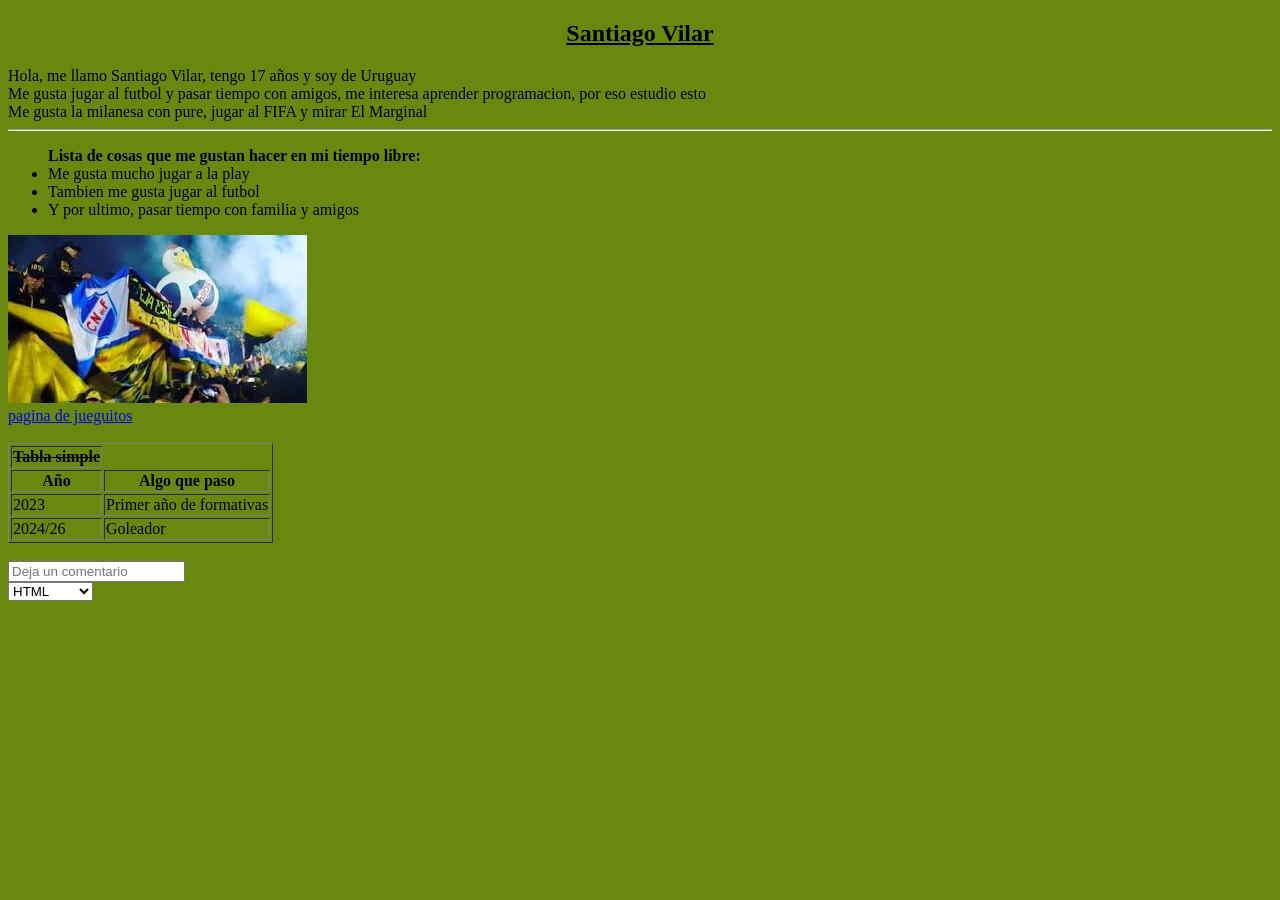
<file: Ejercicio 1/index.html>
<!DOCTYPE html>
<html lang="en">
<head>
    <meta charset="UTF-8">
    <meta name="viewport" content="width=device-width, initial-scale=1.0">
    <title>Santiago Vilar</title>
</head>
<body>
    

    <h2><u>Santiago Vilar</u></h2>
<p1>Hola, me llamo Santiago Vilar, tengo 17 años y soy de Uruguay <br></p1>
<div>
<p2>Me gusta jugar al futbol y pasar tiempo con amigos, me interesa aprender programacion, por eso estudio esto</p2>
</div><div>
<p3>Me gusta la milanesa con pure, jugar al FIFA y mirar El Marginal</p3>
</div><hr><div>
<p4><ul><b>Lista de cosas que me gustan hacer en mi tiempo libre:</b>
    <li>Me gusta mucho jugar a la play</li>
    <li>Tambien me gusta jugar al futbol</li>
    <li>Y por ultimo, pasar tiempo con familia y amigos</li>
</ul>

</p4>
</div>
<img src="img/images.jpg" alt="Imagen de Santiago Vilar">
<div>
<a href="https://es.y8.com/" target="_blank">pagina de jueguitos</a>
</div>
<br>
<table border="1">
<th><s>Tabla simple</s></th>
    <tr>
        <th>Año</th>
        <th>Algo que paso</th>
    </tr>
    <tr>
        <td>2023</td>
        <td>Primer año de formativas</td>
    </tr>
    <tr>
        <td>2024/26</td>
        <td>Goleador</td>
    </tr>
</table>
<br>
<input type="text" placeholder="Deja un comentario" required>
<br>
<select name="selecciona" id="">
<option value="1">HTML</option>
<option value="2">CSS</option>
<option value="3">JavaScript</option>

</select>

<style> body { background-color: rgb(104, 136, 15); } </style>
<style> h2 { text-align: center; } </style>





</body>
</html>
</file>
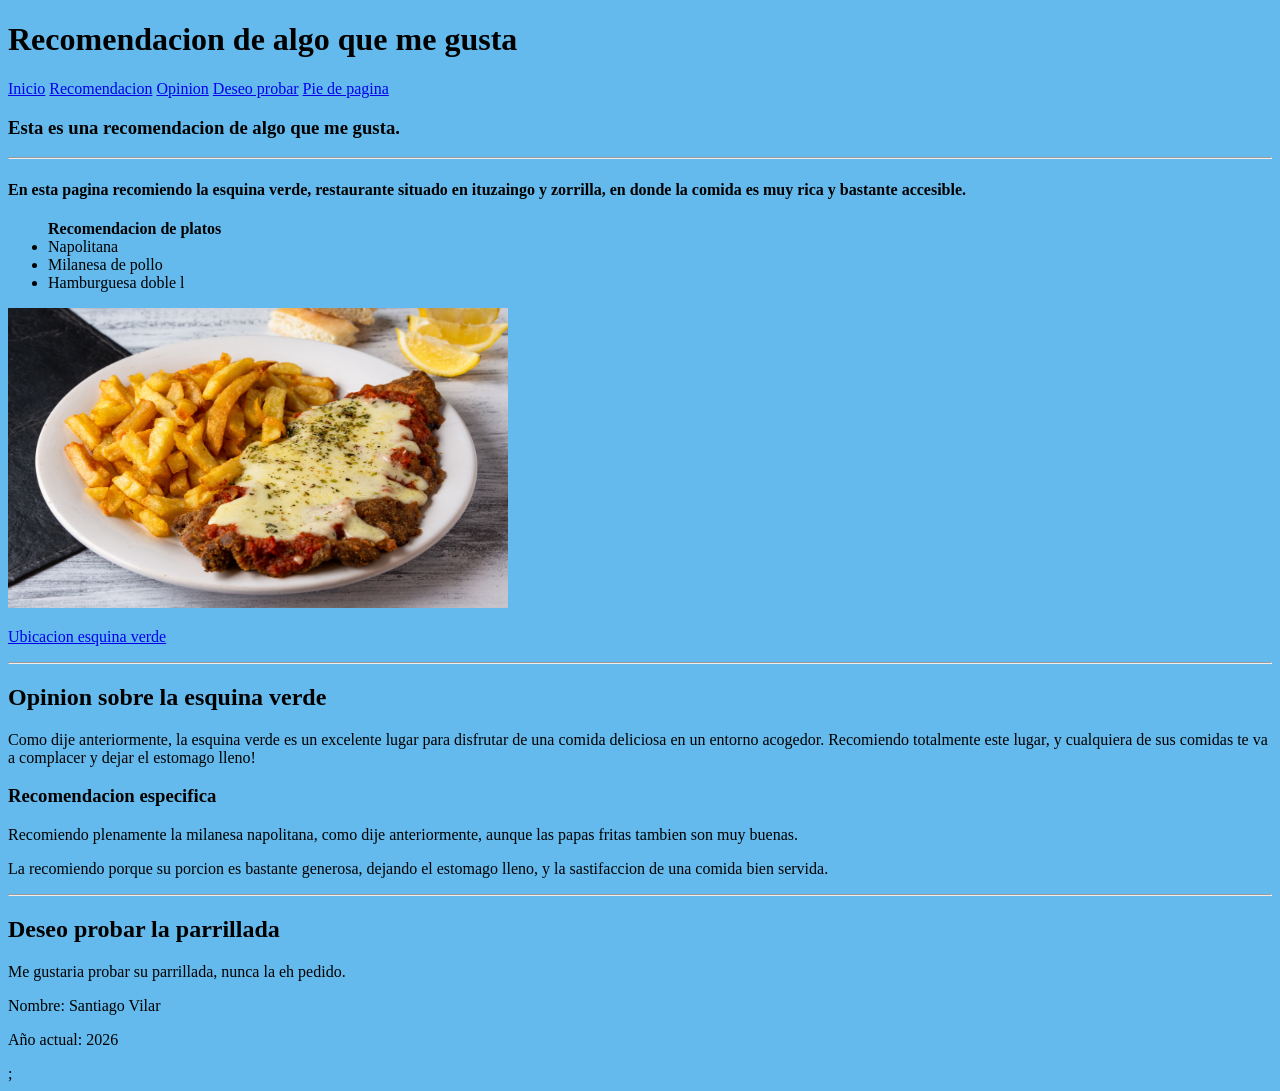
<file: Ejercicio 2/index.html>
<!DOCTYPE html>
<html lang="en">
<head>
    <meta charset="UTF-8">
    <meta name="viewport" content="width=device-width, initial-scale=1.0">
    <title>Recomendacion de algo que me gusta</title>
</head>
<body>
    <header>
<h1>Recomendacion de algo que me gusta</h1>
<nav>
            <a href="#Inicio">Inicio</a>
            <a href="#Recomendacion">Recomendacion</a>
            <a href="#Opinion">Opinion</a>
            <a href="#Deseo_probar">Deseo probar</a>
            <a href="#Pie_de_pagina">Pie de pagina</a>
        </nav>
        <p id="Inicio"><h3>Esta es una recomendacion de algo que me gusta.</H3></p>
    </header>
    <hr>
    <p id="Recomendacion"><h4>En esta pagina recomiendo la esquina verde, restaurante situado en ituzaingo y zorrilla, en donde la comida es muy rica y bastante accesible.</h4></p>
    <ul><b>Recomendacion de platos</b>
        <li>Napolitana</li>
        <li>Milanesa de pollo</li>
        <li>Hamburguesa doble l</li>
    </ul>
    <img src="img/GHX4HJD7FRHQVN7UN7P7TIPJ34.avif" alt="milanesa"Width="500" height="300">
    <p><a href="https://maps.app.goo.gl/72KdU4RFh5AfC6BY8" target="_blank">Ubicacion esquina verde</a></p>
    <hr>
<section id="Opinion"> <h2>Opinion sobre la esquina verde</h2>
    <p>Como dije anteriormente, la esquina verde es un excelente lugar para disfrutar de una comida deliciosa en un entorno acogedor. Recomiendo totalmente este lugar, y cualquiera de sus comidas te va a complacer y dejar el estomago lleno!</p>
<article> <h3>Recomendacion especifica</h3>
    <p>Recomiendo plenamente la milanesa napolitana, como dije anteriormente, aunque las papas fritas tambien son muy buenas.</p>
    <p>La recomiendo porque su porcion es bastante generosa, dejando el estomago lleno, y la sastifaccion de una comida bien servida.</p>
</article></section>
    <hr>
<section id="Deseo_probar"> <h2> Deseo probar la parrillada</h2>
    <p>Me gustaria probar su parrillada, nunca la eh pedido. </p></section>
    <footer id="Pie_de_pagina"><p>Nombre: Santiago Vilar</p>
    <p>Año actual: 2026</p></footer>

<style>body { background-color: #64baec;}
    text-align: center;
</style>;










</body>
</html>
</file>
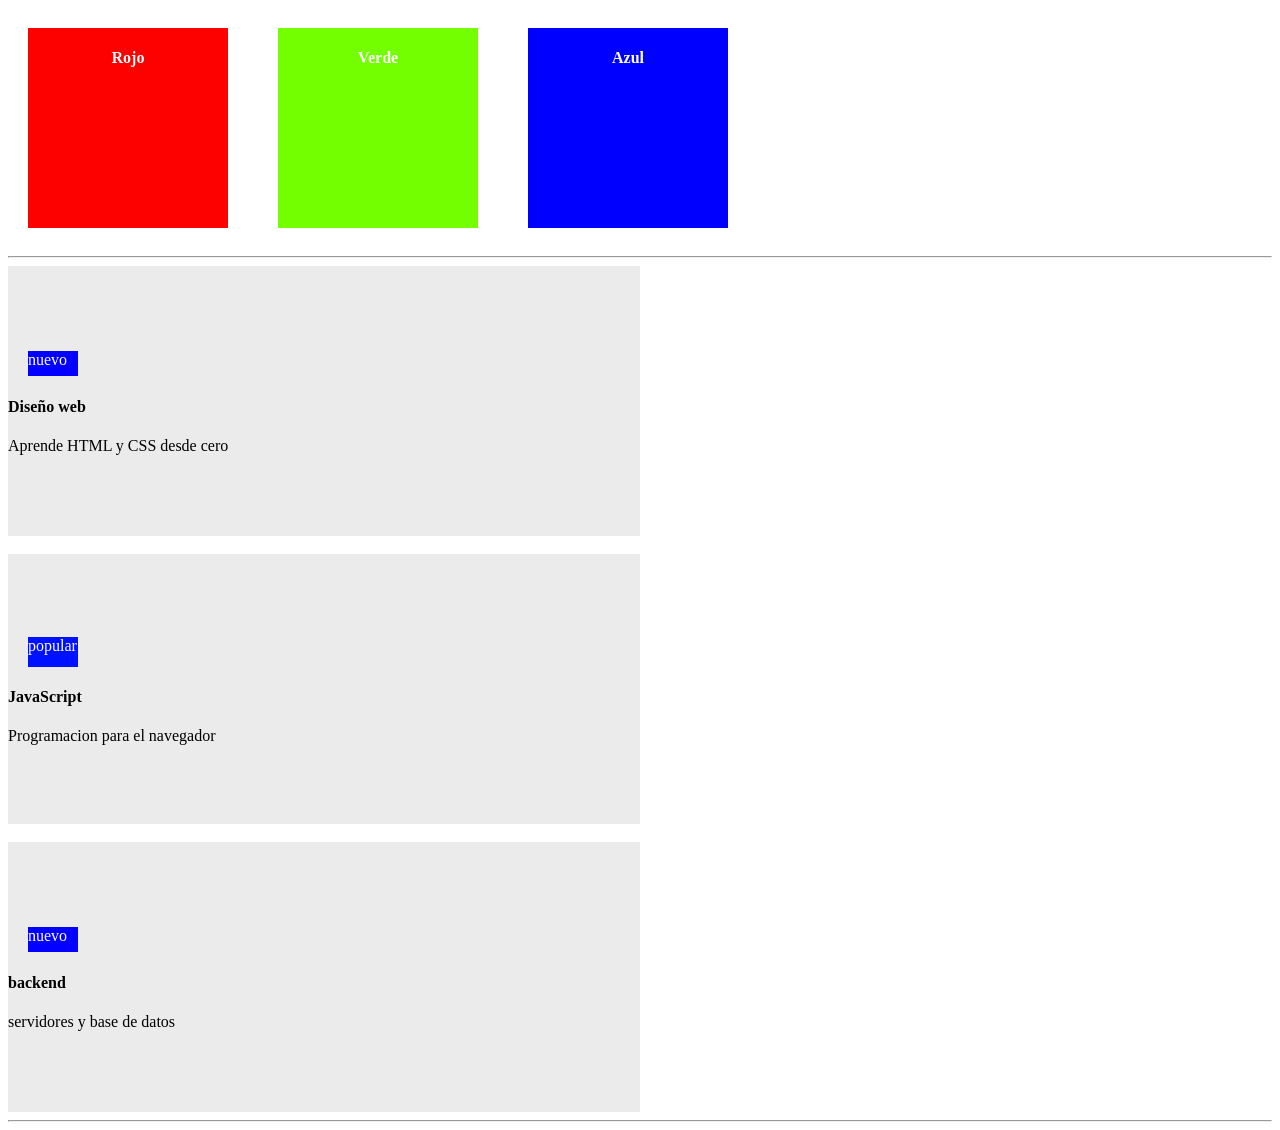
<file: Ejercicio 5/index.html>
<!DOCTYPE html>
<html lang="en">
<head>
    <meta charset="UTF-8">
    <meta name="viewport" content="width=device-width, initial-scale=1.0">
    <link rel="stylesheet" href="style.css">
    <title>Document</title>
</head>
<body>
<section style="display: flex; gap: 10px;">
<div class="bloquerojo">
    <h4 class="rojo">Rojo</h4>
    </div>


    <div class="bloqueverde">
    <h4 class="verde">Verde</h4>
    </div>

    <div class="bloqueazul">
    <h4 class="azul">Azul</h4>
    </div>
</section>
<hr>
<Section class="fondo">
    
<div>
    <p class="bloquenuevo">nuevo</p>
    <h4>Diseño web</h4>
    <p>Aprende HTML y CSS desde cero</p>
</div>
</Section>
<br>

<section class="fondo2">
    <div>
        <p class="bloquepopular">popular</p>
        <h4>JavaScript</h4>
        <p>Programacion para el navegador</p>
    </div>
</section><br>

<section class="fondo3">
    <div>
        <p class="bloquenuevo">nuevo</p>
        <h4>backend</h4>
        <p>servidores y base de datos</p>
    </div>
</section>
<hr>

</body>
</html>
</file>
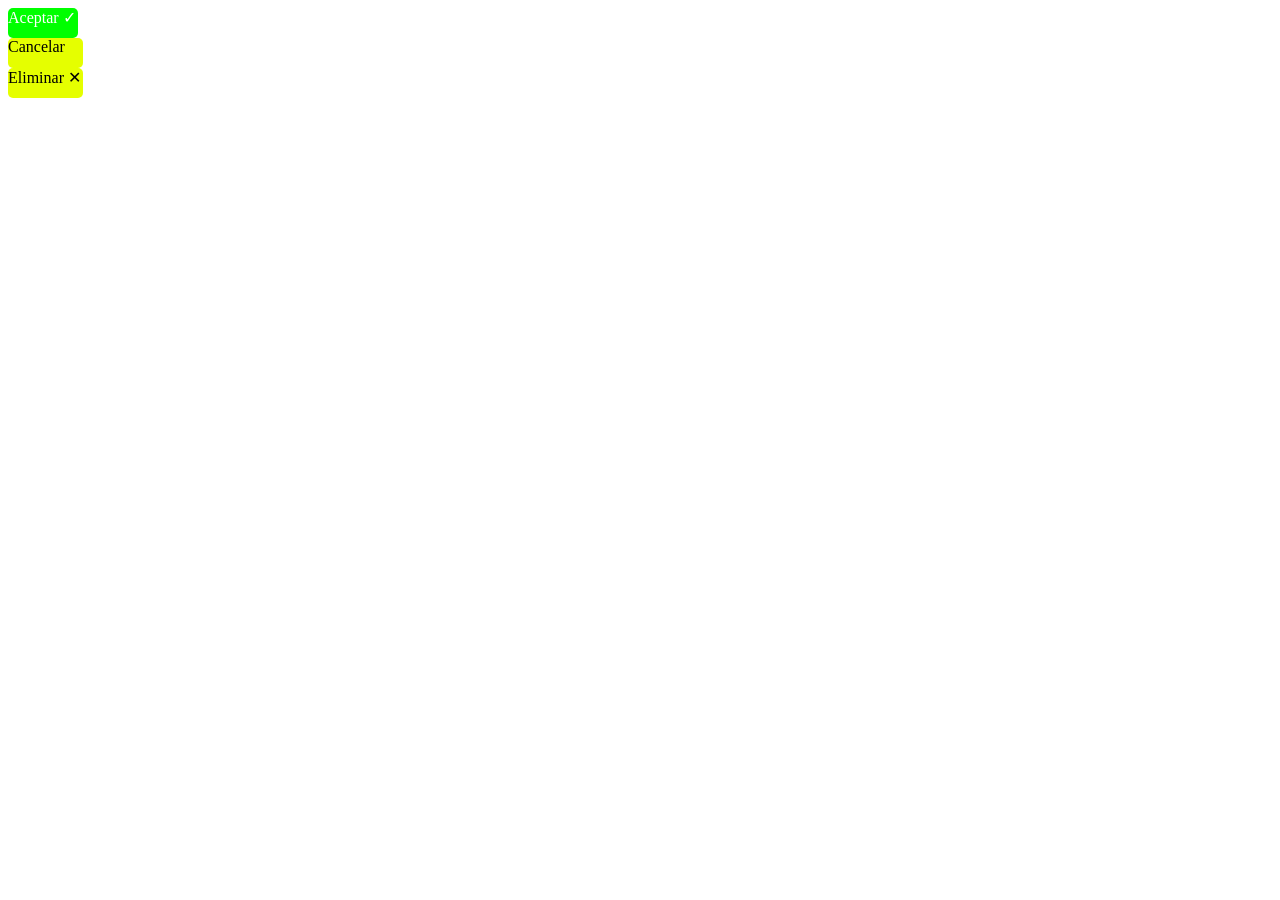
<file: Ejercicio 6/index.html>
<!DOCTYPE html>
<html lang="en">
<head>
    <meta charset="UTF-8">
    <meta name="viewport" content="width=device-width, initial-scale=1.0">
    <title>Document</title>
    <link rel="stylesheet" href="style.css">
</head>
<body>
    <div>
        <section class="aceptar">Aceptar ✓ </section>
    </div>

    <div>
        <section class="cancelar">Cancelar</section>
    </div>

    <div>
        <section class="cancelar">Eliminar ✕</section>
    </div>






</body>
</html>
</file>
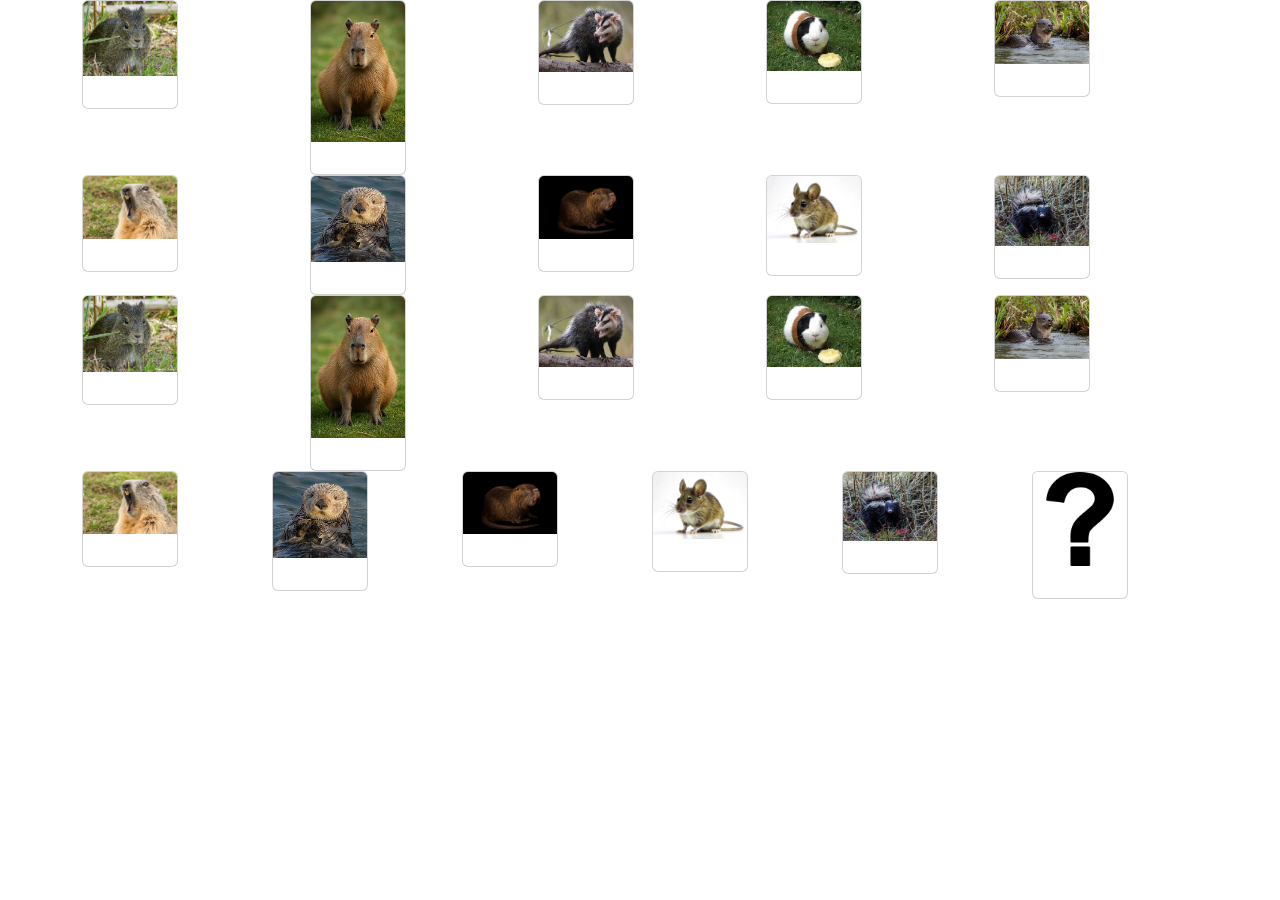
<file: Ejercicio 7/index.html>
<!doctype html>
<html lang="en">
  <head>
    <meta charset="utf-8">
    <meta name="viewport" content="width=device-width, initial-scale=1">

  
    <link href="https://cdn.jsdelivr.net/npm/bootstrap@5.0.2/dist/css/bootstrap.min.css" rel="stylesheet" integrity="sha384-EVSTQN3/azprG1Anm3QDgpJLIm9Nao0Yz1ztcQTwFspd3yD65VohhpuuCOmLASjC" crossorigin="anonymous">

    <title>Hello, world!</title>
  </head>
  <body>
    <script src="https://cdn.jsdelivr.net/npm/bootstrap@5.0.2/dist/js/bootstrap.bundle.min.js" integrity="sha384-MrcW6ZMFYlzcLA8Nl+NtUVF0sA7MsXsP1UyJoMp4YLEuNSfAP+JcXn/tWtIaxVXM" crossorigin="anonymous"></script>
    <div class="container">

    <div class="row">
    <div class="col">
    <div class="card" style="width: 6rem;">
  <img src="aperea.jpg" class="card-img-top" alt="...">
    <div class="card-body">
</div></div></div>

<div class="col">
    <div class="card" style="width: 6rem;">
  <img src="carpincho.jpg" class="card-img-top" alt="...">
    <div class="card-body">
</div></div></div>

<div class="col">
    <div class="card" style="width: 6rem;">
  <img src="comadreja.jpg" class="card-img-top" alt="...">
    <div class="card-body">
</div></div></div>

<div class="col">
    <div class="card" style="width: 6rem;">
  <img src="cui.jpg" class="card-img-top" alt="...">
    <div class="card-body">
</div></div></div>

<div class="col">
    <div class="card" style="width: 6rem;">
  <img src="lobito.jpg" class="card-img-top" alt="...">
    <div class="card-body">
</div></div></div>
</div>

 <div class="row">
    <div class="col">
    <div class="card" style="width: 6rem;">
  <img src="marmota.jpg" class="card-img-top" alt="...">
    <div class="card-body">
</div></div></div>

<div class="col">
    <div class="card" style="width: 6rem;">
  <img src="nutria.jpg" class="card-img-top" alt="...">
    <div class="card-body">
</div></div></div>

<div class="col">
    <div class="card" style="width: 6rem;">
  <img src="ratafea.jpg" class="card-img-top" alt="...">
    <div class="card-body">
</div></div></div>

<div class="col">
    <div class="card" style="width: 6rem;">
  <img src="ratita.webp" class="card-img-top" alt="...">
    <div class="card-body">
</div></div></div>

<div class="col">
    <div class="card" style="width: 6rem;">
  <img src="zorrillo.jpg" class="card-img-top" alt="...">
    <div class="card-body">
</div></div></div>
</div>

 <div class="row">
    <div class="col">
    <div class="card" style="width: 6rem;">
  <img src="aperea.jpg" class="card-img-top" alt="...">
    <div class="card-body">
</div></div></div>

<div class="col">
    <div class="card" style="width: 6rem;">
  <img src="carpincho.jpg" class="card-img-top" alt="...">
    <div class="card-body">
</div></div></div>

<div class="col">
    <div class="card" style="width: 6rem;">
  <img src="comadreja.jpg" class="card-img-top" alt="...">
    <div class="card-body">
</div></div></div>

<div class="col">
    <div class="card" style="width: 6rem;">
  <img src="cui.jpg" class="card-img-top" alt="...">
    <div class="card-body">
</div></div></div>

<div class="col">
    <div class="card" style="width: 6rem;">
  <img src="lobito.jpg" class="card-img-top" alt="...">
    <div class="card-body">
</div></div></div>
</div>

 <div class="row">
    <div class="col">
    <div class="card" style="width: 6rem;">
  <img src="marmota.jpg" class="card-img-top" alt="...">
    <div class="card-body">
</div></div></div>

<div class="col">
    <div class="card" style="width: 6rem;">
  <img src="nutria.jpg" class="card-img-top" alt="...">
    <div class="card-body">
</div></div></div>

<div class="col">
    <div class="card" style="width: 6rem;">
  <img src="ratafea.jpg" class="card-img-top" alt="...">
    <div class="card-body">
</div></div></div>

<div class="col">
    <div class="card" style="width: 6rem;">
  <img src="ratita.webp" class="card-img-top" alt="...">
    <div class="card-body">
</div></div></div>

<div class="col">
    <div class="card" style="width: 6rem;">
  <img src="zorrillo.jpg" class="card-img-top" alt="...">
    <div class="card-body">
</div></div></div>

<div class="col">
    <div class="card" style="width: 6rem;">
  <img src="signo.jpg" class="card-img-top" alt="...">
    <div class="card-body">
</div></div></div>
</div>






  </body>
</html>
</file>
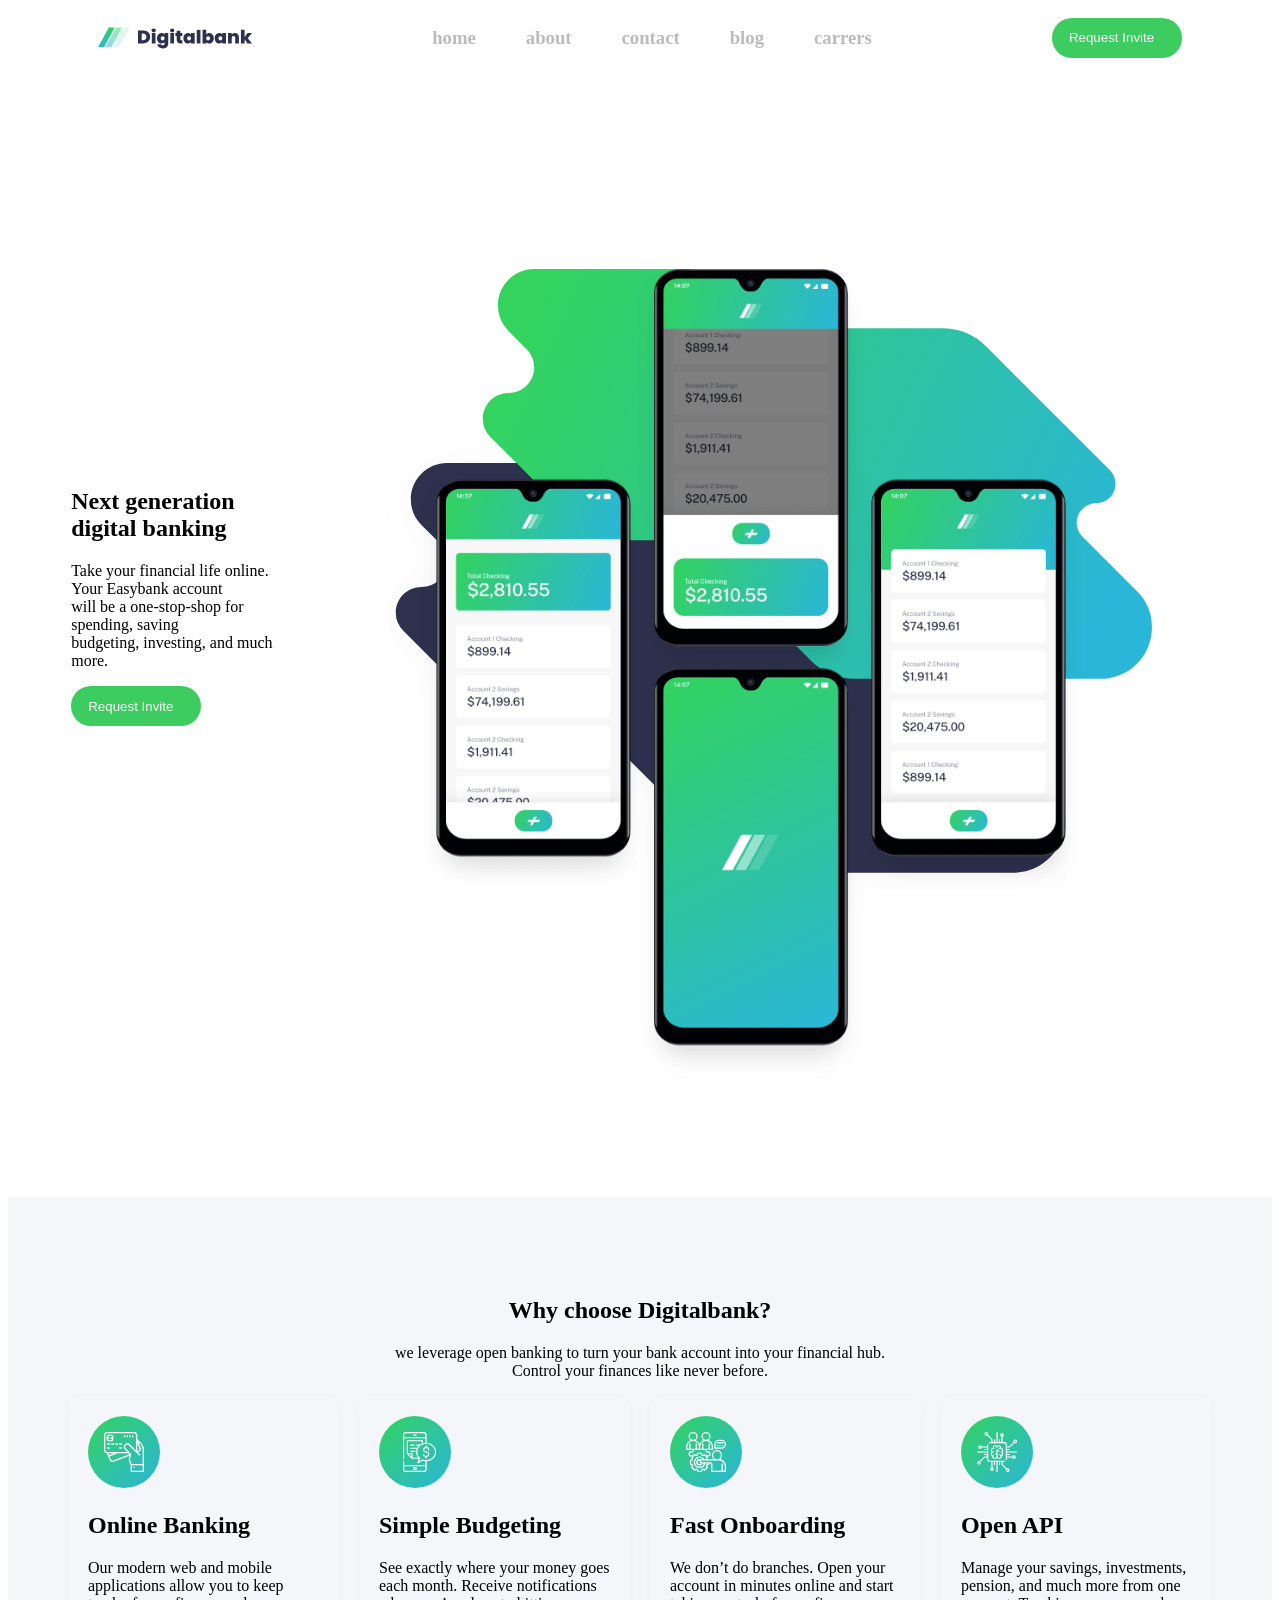
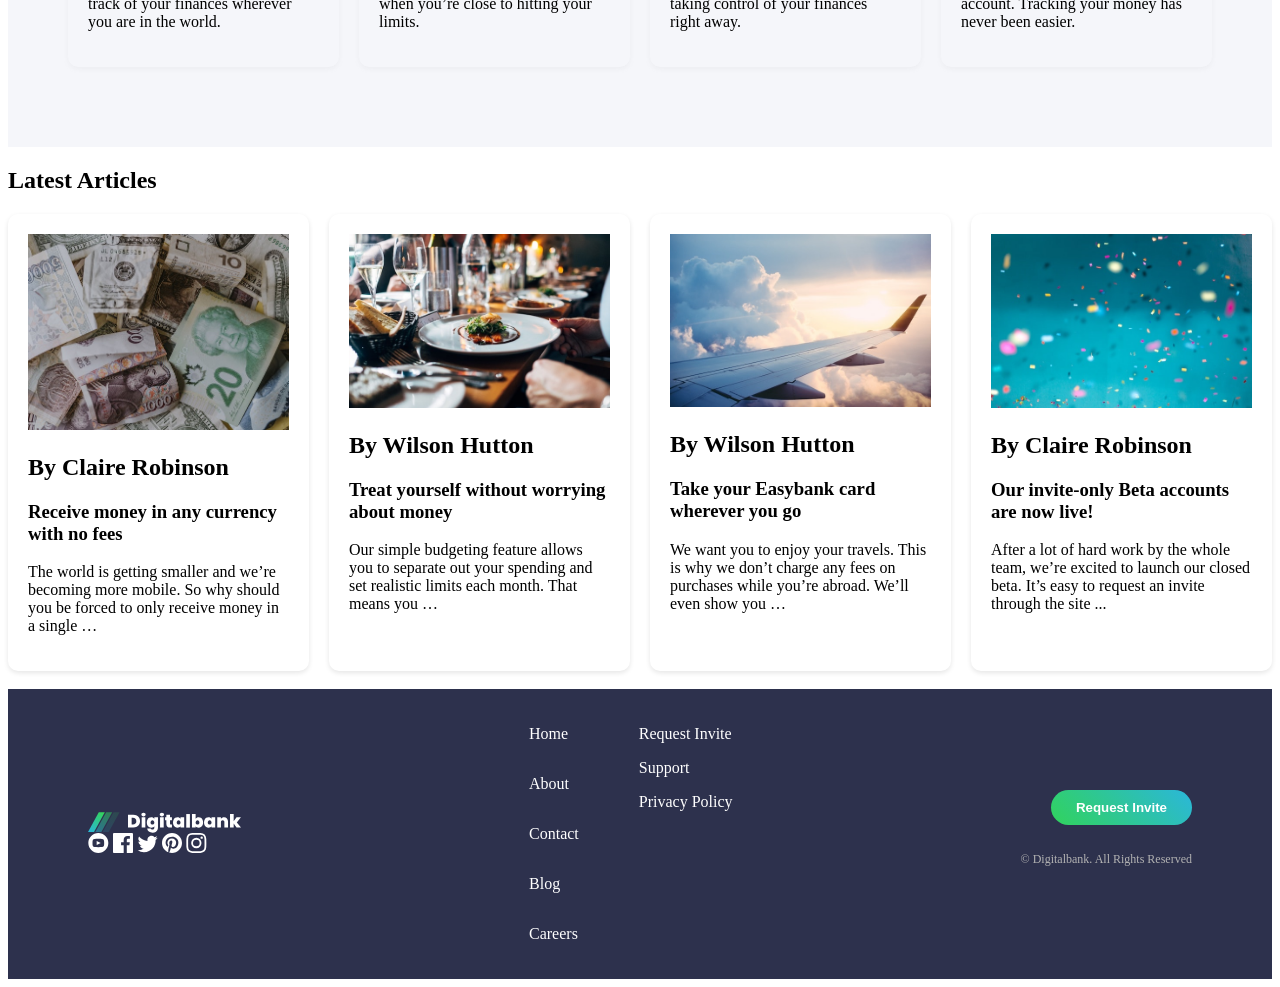
<file: Escrito/index.html>
<!DOCTYPE html>
<html lang="en">
<head>
 <meta charset="UTF-8">
    <meta name="viewport" content="width=device-width, initial-scale=1.0">
    <title>ESCRITO 1</title>
    <link rel="stylesheet" href="style.css ">
</head>
<body> <section class="header">
   <div class="menu"> <img src="img/logo-dark.svg" alt="width: 100px; height: 100px;"> 
    </div> 
    <div class="botones"> <h3>home</h3>
     <h3>about</h3>
      <h3>contact</h3> 
      <h3>blog</h3>
       <h3>carrers</h3>
      
       </div> 
        <button id="boton">Request Invite</button>
      
 </section>

    <section class="main">
        
        <div class="text"> <h1>Next generation <br> digital banking</h1>
        <p>Take your financial life online. Your Easybank account <br>will be a one-stop-shop for spending, saving <br>budgeting, investing, and much more.</p>
        <button id="boton2">Request Invite</button>
        </div>
            <div class="contenedor"> <img class="img1" src="img/bg-intro-desktop.svg"alt="width: 100px; height: 100px;"> 
                <img class="img2" src="img/image-mockups.png" alt="width: 100px; height: 100px;">
            </div>
        
    </section> 


       <section class="section2">
<div>
    <div>
             <h1> Why choose Digitalbank?</h1>
    <p>we leverage open banking to turn your bank account into your financial hub.
         <br> Control your finances like never before.</p>
    </div>
    <div class="cards">
        <div class="card">
            <img src="img/icon-online.svg" alt="width: 100px; height: 100px;">
            <h2>Online Banking</h2>
            <p>Our modern web and mobile applications allow you to keep track of your finances wherever you are in the world.</p>
        </div>
        <div class="card">
            <img src="img/icon-budgeting.svg" alt="width: 100px; height: 100px;">
            <h2>Simple Budgeting</h2>
            <p>See exactly where your money goes each month. Receive notifications when you’re close to hitting your limits.</p>
        </div>
        <div class="card">
            <img src="img/icon-onboarding.svg" alt="width: 100px; height: 100px;">
            <h2>Fast Onboarding</h2>
            <p>We don’t do branches. Open your account in minutes online and start taking control of your finances right away.</p>
        </div>
        <div class="card">
            <img src="img/icon-api.svg" alt="width: 100px; height: 100px;">
            <h2>Open API</h2>
            <p>Manage your savings, investments, pension, and much more from one account. Tracking your money has never been easier.</p>
        </div>
    </div>
    
    
</div>
    </section>
<section class="section3">
    <div>
        <h1>Latest Articles</h1>
<div>
    <div class="late">
        <div class="art">
            <img src="img/image-currency.jpg" alt="width: 100px; height: 100px;">
            <h2>By Claire Robinson</h2>
            <h3>Receive money in any currency with no fees</h3>
            <p>The world is getting smaller and we’re becoming more mobile. So why should you be forced to only receive money in a single …</p>
        </div>
        <div class="art">
            <img src="img/image-restaurant.jpg" alt="width: 100px; height: 100px;">
            <h2>By Wilson Hutton</h2>
            <h3>Treat yourself without worrying about money</h3>
            <p>Our simple budgeting feature allows you to separate out your spending and set realistic limits each month. That means you …</p>
        </div>
        <div class="art">
            <img src="img/image-plane.jpg" alt="width: 100px; height: 100px;">
            <h2>By Wilson Hutton</h2>
            <h3>Take your Easybank card wherever you go</h3>
            <p>We want you to enjoy your travels. This is why we don’t charge any fees on purchases while you’re abroad. We’ll even show you …</p>
        </div>
        <div class="art">
            <img src="img/image-confetti.jpg" alt="width: 100px; height: 100px;">
            <h2>By Claire Robinson</h2>
            <h3>Our invite-only Beta accounts are now live!</h3>
            <p>After a lot of hard work by the whole team, we’re excited to launch our closed beta. It’s easy to request an invite through the site ...</p>
        </div>
</div>
    </div>
</section>
<br>
<footer class="footer">
  <div class="footer-container">
    
    
    <div class="footer-left">
      <div class="logo">
        <img src="img/logo-light.svg" alt="width: 100px; height: 100px;">
      </div>

      <div class="social">
       <img src="img/icon-youtube.svg" alt=" width: 100px; height: 100px;">

         <img src="img/icon-facebook.svg" alt=" width: 100px; height: 100px;">  
            <img src="img/icon-twitter.svg" alt=" width: 100px; height: 100px;">
             <img src="img/icon-pinterest.svg" alt=" width: 100px; height: 100px;">
              <img src="img/icon-instagram.svg" alt=" width: 100px; height: 100px;">        

      </div>
    </div>

    
    <div class="footer-links">
      <div class="column">
        
        <p>Home</p>
        <p>About</p>
        <p>Contact</p>
        <p>Blog</p>
         <p>Careers</p>
         

      </div>

      <div class="columnp">
        <p>Request Invite</p>   
        <p>Support</p>
        <p>Privacy Policy</p>
      </div>
    </div>

    
    <div class="footer-right">
      <button class="invite-btn">Request Invite</button>
      <p class="copy">© Digitalbank. All Rights Reserved</p>
    </div>

  </div>
</footer>

</body>
</html>
</file>
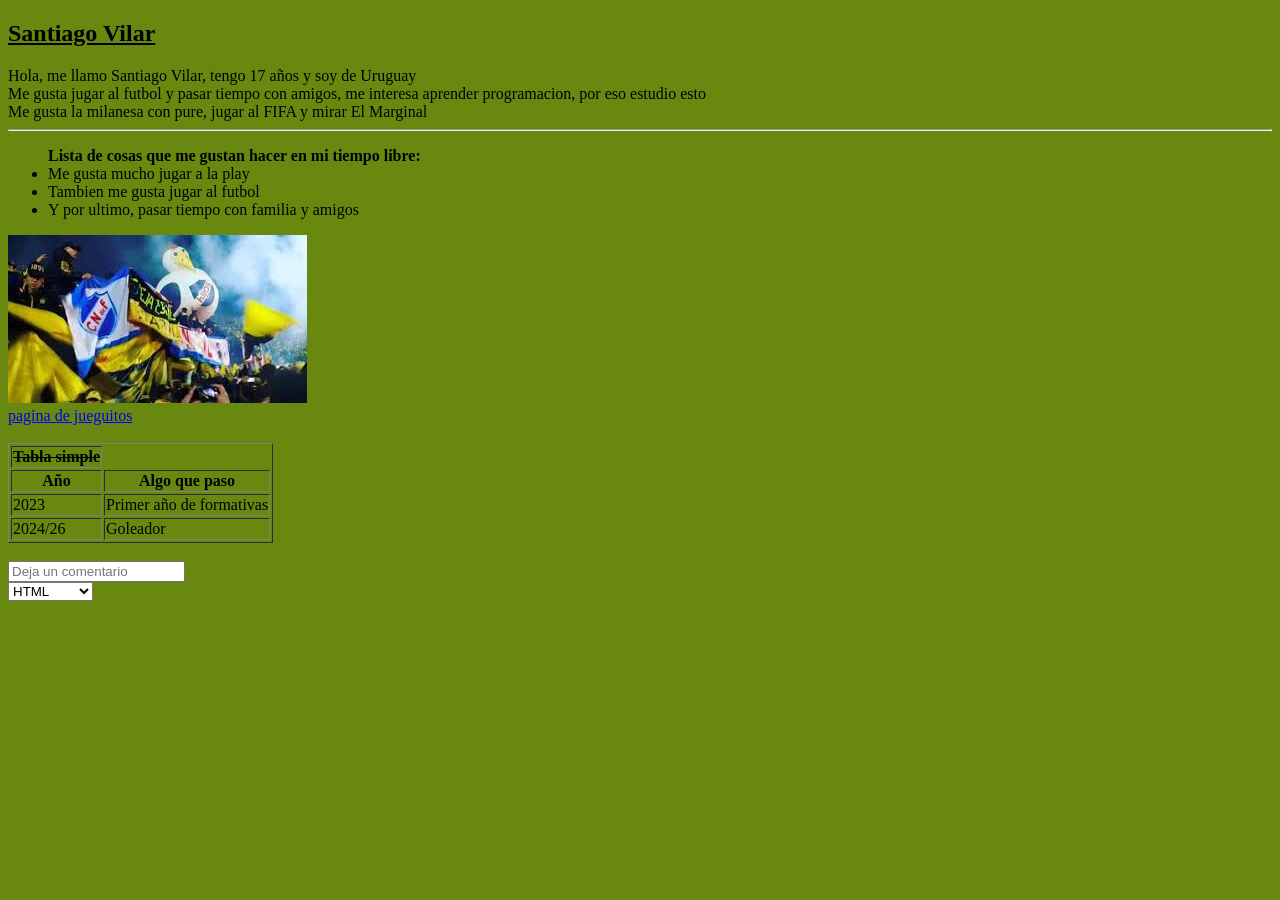
<file: TRABAJOS/index.html>
<!DOCTYPE html>
<html lang="en">
<head>
    <meta charset="UTF-8">
    <meta name="viewport" content="width=device-width, initial-scale=1.0">
    <title>Santiago Vilar</title>
</head>
<body>
    

    <h2><u>Santiago Vilar</u></h2>
<p1>Hola, me llamo Santiago Vilar, tengo 17 años y soy de Uruguay <br></p1>
<div>
<p2>Me gusta jugar al futbol y pasar tiempo con amigos, me interesa aprender programacion, por eso estudio esto</p2>
</div><div>
<p3>Me gusta la milanesa con pure, jugar al FIFA y mirar El Marginal</p3>
</div><hr><div>
<p4><ul><b>Lista de cosas que me gustan hacer en mi tiempo libre:</b>
    <li>Me gusta mucho jugar a la play</li>
    <li>Tambien me gusta jugar al futbol</li>
    <li>Y por ultimo, pasar tiempo con familia y amigos</li>
</ul>

</p4>
</div>
<img src="img/images.jpg" alt="Imagen de Santiago Vilar">
<div>
<a href="https://es.y8.com/" target="_blank">pagina de jueguitos</a>
</div>
<br>
<table border="1">
<th><s>Tabla simple</s></th>
    <tr>
        <th>Año</th>
        <th>Algo que paso</th>
    </tr>
    <tr>
        <td>2023</td>
        <td>Primer año de formativas</td>
    </tr>
    <tr>
        <td>2024/26</td>
        <td>Goleador</td>
    </tr>
</table>
<br>
<input type="text" placeholder="Deja un comentario" required>
<br>
<select name="selecciona" id="">
<option value="1">HTML</option>
<option value="2">CSS</option>
<option value="3">JavaScript</option>

</select>

<style> body { background-color: rgb(104, 136, 15); } </style>
<style> { text-align: center; } </style>





</body>
</html>
</file>
<file: Ejercicio 5/style.css>
.rojo {
    color: rgb(255, 255, 255);
    align-items: center;
    display: flex;
    justify-content: center; 
}

.bloquerojo {
    width: 200px;
    height: 200px;
    background-color: rgb(253, 0, 0);
    margin: 20px;
}

.verde {
    color: rgb(255, 255, 255);
    align-items: center;
    display: flex;
    justify-content: center; 
}

.bloqueverde {
    width: 200px;
    height: 200px;
    background-color: rgb(115, 255, 0);
    margin: 20px;
}

.azul {
    color: rgb(255, 255, 255);
    align-items: center;
    display: flex;
    justify-content: center; 
}

.bloqueazul {
    width: 200px;
    height: 200px;
    background-color: rgb(0, 0, 255);
    margin: 20px;
}

.bloquenuevo {
    width: 50px;
    height: 25px;
    background-color: rgb(4, 0, 255);
    margin: 20px;
    color: rgb(255, 255, 255);
}

.fondo {
    background-color: rgba(221, 219, 219, 0.541);
    width: 50%;
    height: 30vh;
    display: flex;
    justify-content: left;
    align-items: center;
}

.bloquepopular {
    width: 50px;
    height: 30px;
    background-color: rgb(0, 17, 255);
    margin: 20px;
    color: rgb(255, 255, 255);
}

.fondo2 {
    background-color: rgba(221, 219, 219, 0.541);
    width: 50%;
    height: 30vh;
    display: flex;
    justify-content: left;
    align-items: center;
}

.fondo3 {
    background-color: rgba(221, 219, 219, 0.541);
    width: 50%;
    height: 30vh;
    display: flex;
    justify-content: left;
    align-items: center;
}
</file>
<file: Ejercicio 6/style.css>
.aceptar {
    color: rgb(255, 255, 255);
    background-color: rgb(0, 255, 0);
    border-radius: 5px;
    width: 70px;
    height: 30px;
    align-items: center;
}

.cancelar {
    color: rgb(0, 0, 0);
    background-color: rgb(229, 255, 0);
    border-radius: 5px;
    width: 75px;
    height: 30px;
    align-items: center;

    .eliminar {
        color: rgb(0, 0, 0);
        background-color: rgb(255, 0, 0);
        border-radius: 5px;
        width: 70px;
        height: 30px;
        align-items: center;
    }
</file>
<file: Escrito/style.css>
.menu {
    display: flex;
    gap: 50px;
}
.botones {
   color: rgba(177, 176, 176, 0.856);
    display: flex;
    gap: 50px;
    align-items: center;
}
 .header {
    display: flex;
    justify-content: space-around;
    align-items: center;
 }
 #boton{
align-items: center;
    width: 130px;
    height: 40px;
    border-radius: 20px;
    border-color: transparent;
    display: flex;
    gap: 50px;
    color: #ffffff;
    background-color: rgb(14, 192, 58, 0.808);
    text-align: left;
    padding: 15px;
 }
 .main {
   
justify-content:flex-end;
   position: relative;
   left: auto;
   top: 0;
   min-height: 100vh;
 padding: 80px 5% 100px;
    text-align: left;
 display: flex;
   align-items: center;
   
 }
 .contenedor { 
   padding: 0 5%;
   justify-self:space-between;
margin-right: auto;
  position: relative;
  max-width: 100%;
  object-fit: contain;
 }
 .img1{
   position: relative;
     width: 100%;
    height: 100%;
    object-fit: cover;
 }
    
.img2{
   width: 100%;
   max-height: 90vh;
   object-fit: contain;
   position: absolute;
   top: 0;
   left: 0;
  

    }
 
 #boton2 {
    align-items: center;
    width: 130px;
    height: 40px;
    border-radius: 20px;
    border-color: transparent;
    display: flex;
    gap: 50px;
    color: #ffffff;
    background-color: rgba(14, 192, 58, 0.808);
    text-align: left;
    padding: 15px;
 }
 .section2 {
  padding: 80px 60px;
  text-align: center;
  background: #f5f6fa;
  margin-top: 50px;
}

.cards {
   flex-direction: row;
   display: flex;
   gap: 20px;
   flex-wrap: nowrap;
   
  
   }
   .card {
    
      padding: 20px;
      border-radius: 10px;
      box-shadow: 0 2px 5px rgba(167, 164, 164, 0.1);
      width: 300px;
      text-align: left;
      flex: 1;
   }
   .late {
      flex-direction: row;
   display: flex;
   gap: 20px;
   flex-wrap: nowrap;
   }
   .art {
        padding: 20px;
      border-radius: 10px;
      box-shadow: 0 2px 5px rgba(0, 0, 0, 0.1);
      width: 300px;
      text-align: left;
      flex: 1;
   }
   .art img {
      max-width: 100%; 
      height: auto; 
   }
   .text-box {
      padding: 10px;
      border: 1px solid #ccc; 
      border-radius: 5px;
      background-color: #fff; 
   }
   .footer {
  background-color: #2d314d;
  padding: 20px 80px;
  color: #fff;
}

.footer-container {
  display: flex;
  justify-content: space-between;
  align-items: center;
  flex-wrap: wrap;
}


.logo {
  display: flex;
  align-items: center;
  gap: 10px;
}

.footer-links {
   flex-direction: row;
  display: flex;
  gap: 60px;
}

.footer-links .column {
  display: flex;
  flex-direction: column;
}

.footer-links a {
  color: #fff;
  text-decoration: none;
  margin-bottom: 10px;
  font-size: 14px;
  transition: 0.3s;
}

.footer-links a:hover {
  color: #31d35c;
}


.footer-right {
  text-align: right;
}

.invite-btn {
  background: linear-gradient(45deg, #31d35c, #2bb7da);
  border: none;
  padding: 10px 25px;
  border-radius: 25px;
  color: #fff;
  cursor: pointer;
  font-weight: bold;
  margin-bottom: 15px;
  transition: 0.3s;
}

.invite-btn:hover {
  opacity: 0.8;
}


.copy {
  font-size: 12px;
  color: #b3b3b3;
}
</file>
